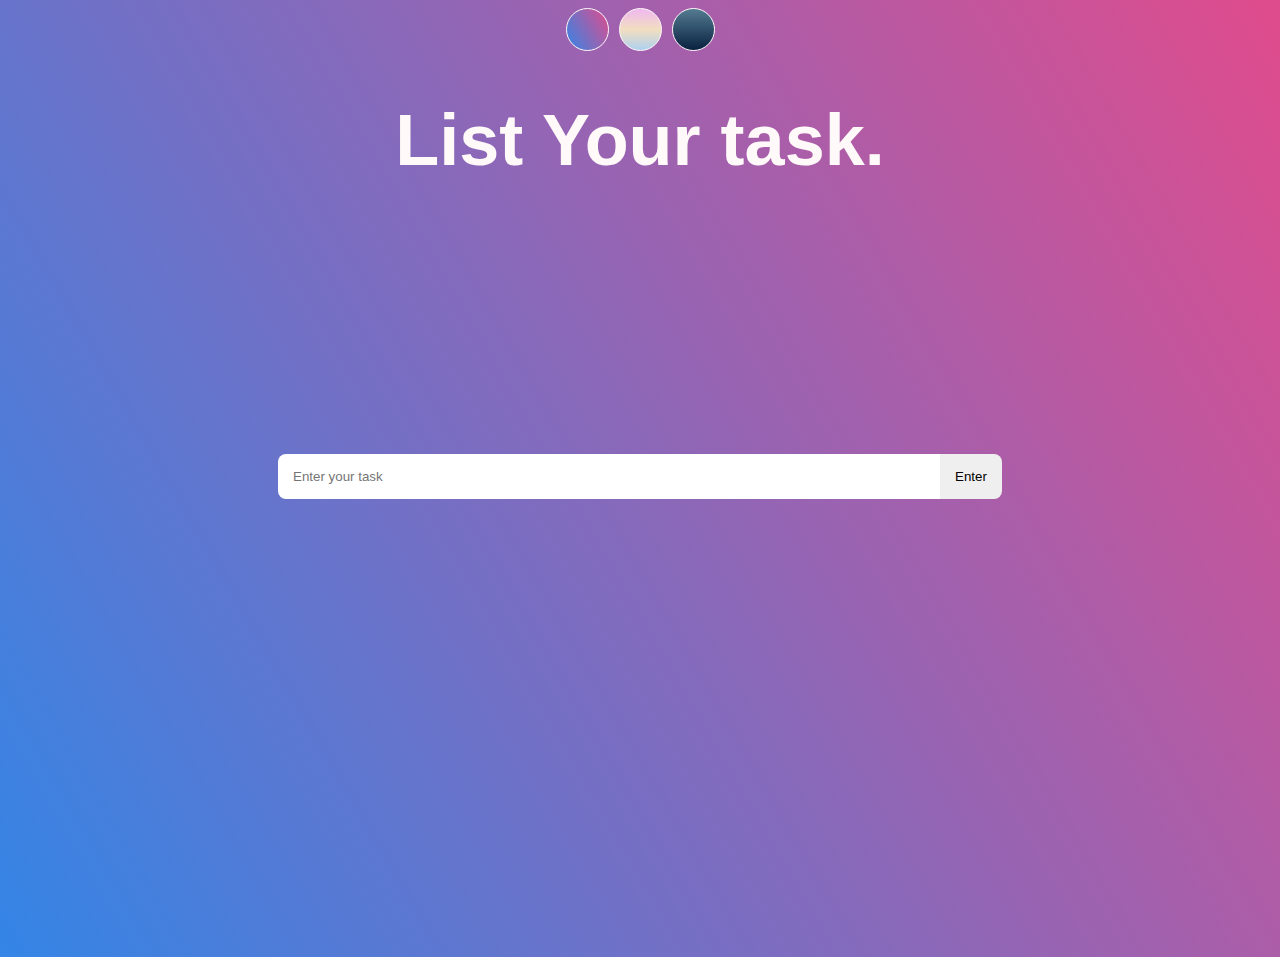
<file: index.html>
<!DOCTYPE html>
<html lang="en">
<head>
    <meta charset="UTF-8">
    <meta name="viewport" content="width=device-width, initial-scale=1.0">
    <title>To Do List</title>
    <link rel="shortcut icon" href="favicon.png">
    <link rel="stylesheet" href="style.css">
    <link rel="stylesheet" href="https://cdnjs.cloudflare.com/ajax/libs/font-awesome/6.0.0-beta3/css/all.min.css">
</head>
<body class="theme">
    <div class="Theme-changer">
        <div class="light select theme" id="default"></div>
        <div class="dark select theme1" id="light" style="margin-left: 10px;margin-right: 10px;"></div>
        <div class="default select theme2" id="dark"></div>
    </div>
    <h1>List Your task.</h1>
    <div class="contain">
        <div class="contain1">
            <form id="form">
                <input type="text" id="input" placeholder="Enter your task">
                <button id="add" class="btn-hover">Enter</button>
            </form>
        </div>
        <br>
            <div class="res2">
                <ul class="edit">
                    <!-- <div class="inside"> 
                        <ol>Dummy List</ol>
                         <button class="btn-hover"><i class="fa-solid fa-trash" id="Delete"></i></i></button>
                        <button class="btn-hover" style="border-top-right-radius:1rem;border-bottom-right-radius: 1rem;" id="Edit"><i class="fa-solid fa-pen-to-square"></i></button>  
                    </div> -->
                </ul>
        </div>
    </div>
</body>
<script type="module" src="script.js"></script>
</html>
</file>
<file: style.css>
body {
    font-family: 'Trebuchet MS', 'Lucida Sans Unicode', 'Lucida Grande', 'Lucida Sans', Arial, sans-serif;
    align-content: center;
    text-align: center;
    justify-content: center;
}

.Theme-changer {
    display: flex;
    justify-content: center;
    align-items: center;

}

.select {
    border: 1px solid black;
    border-radius: 100%;
    width: 41px;
    height: 41px;
}


.theme {
    background: rgb(224, 76, 141);
    background: linear-gradient(240deg, rgba(224, 76, 141, 1) 0%, rgba(51, 133, 230, 1) 100%);
    color: #fff9f9;
    border-color: #fff9f9;
    transition: background-color 3s ease-in, color 500ms ease-in;
}

.theme1 {
    background: hsla(208, 67%, 81%, 1);
    background: linear-gradient(90deg, hsla(208, 67%, 81%, 1) 0%, hsla(37, 65%, 85%, 1) 50%, hsla(301, 65%, 83%, 1) 100%);
    background: -moz-linear-gradient(90deg, hsla(208, 67%, 81%, 1) 0%, hsla(37, 65%, 85%, 1) 50%, hsla(301, 65%, 83%, 1) 100%);    
    background: -webkit-linear-gradient(90deg, hsla(208, 67%, 81%, 1) 0%, hsla(37, 65%, 85%, 1) 50%, hsla(301, 65%, 83%, 1) 100%);
    filter: progid: DXImageTransform.Microsoft.gradient( startColorstr="#AED1EF", endColorstr="#F2DFC1", GradientType=1 );
    border-color: #fff9f9;
    color: black;
    transition: background-color 3s ease-in, color 500ms ease-in;
    
}

.theme2 {
    background: hsla(213, 77%, 14%, 1);
    background: linear-gradient(90deg, hsla(213, 77%, 14%, 1) 0%, hsla(202, 27%, 45%, 1) 100%);
    background: -moz-linear-gradient(90deg, hsla(213, 77%, 14%, 1) 0%, hsla(202, 27%, 45%, 1) 100%);
    background: -webkit-linear-gradient(90deg, hsla(213, 77%, 14%, 1) 0%, hsla(202, 27%, 45%, 1) 100%);
    filter: progid: DXImageTransform.Microsoft.gradient( startColorstr="#08203E", endColorstr="#557C93", GradientType=1 );
    color: #ffffff;
    border-color: #fff9f9;
    transition: background-color 3s ease-out, color 500ms ease-in;
    
}

h1 {
    font-size: 8vh;
}

.contain {
    height: 80vh;
}

.contain1 {
    height: 30vh;
    display: flex;
    flex-direction: column;
    justify-content: flex-end;
    align-items: center;
    /* padding: 30px; */
}

.res {
    padding-left: 0%;
    width: 100%;
    display: flex;
    justify-content: center;
    align-items: center;
}
.res ul {
    padding-inline-start: 0%;
}

.res ol {
    justify-content: center;
    list-style: none;
    width: 50%;
    background: rgb(170, 94, 169);
    background: linear-gradient(90deg, rgba(170, 94, 169, 1) 23%, rgba(213, 80, 147, 1) 32%, rgba(220, 78, 78, 1) 46%, rgba(224, 76, 141, 1) 100%, rgba(51, 133, 230, 1) 100%);
    border: 1px solid white;
    font-size: x-large;
    border-radius: 1rem;
    border-top-right-radius: 0%;
    border-bottom-right-radius: 0%;
    /* transition: background-color 300ms ease-in-out, color 300ms ease-in-out;  */
}
/* Next Band */
.res1 {
    padding-left: 0%;
    width: 100%;
    display: flex;
    justify-content: center;
    align-items: center;
}
.res1 ul {
    padding-inline-start: 0%;
}

.res1 ol {
    justify-content: center;
    list-style: none;
    width: 50%;
    background: rgb(172,172,182);
    background: linear-gradient(58deg, rgba(172,172,182,1) 15%, rgba(121,121,119,1) 100%);
    color: black;
    font-size: x-large;
    border-radius: 1rem;
    border-top-right-radius: 0%;
    border-bottom-right-radius: 0%;
}
/* Next Band  */

.res2 {
    padding-left: 0%;
    width: 100%;
    display: flex;
    justify-content: center;
    align-items: center;
}
.res2 ul {
    padding-inline-start: 0%;
}

.res2 ol {
    justify-content: center;
    list-style: none;
    width: 50%;
    background: rgb(200,200,237);
    background: linear-gradient(58deg, rgba(200,200,237,1) 15%, rgba(255,254,233,1) 100%);
    color: black;
    border: 1px solid white;
    font-size: x-large;
    border-radius: 1rem;
    border-top-right-radius: 0%;
    border-bottom-right-radius: 0%;
}

.inside {
    text-align: center;
    width: 70vw;
    padding-bottom: 10px;
    height: max-content;
    display: flex;
    align-content: center;
    justify-content: center;
}

.inside button {
    right: 45vmin;
    font-size: large;
    padding: 15px;
    border: none;
    justify-content: center;
    align-items: center;
    width: fit-content;
    border: 1px white;
}

.inside ol {
    text-align: center;
    display: flex;
    justify-content: center;
    align-items: center;

}

form {
    display: flex;
    width: 100%;
    align-items: center;
    justify-content: center;

}

form input {
    width: 50%;
    border: none;
    border-top-left-radius: 0.5rem;
    border-bottom-left-radius: 0.5rem;
    padding: 15px;
    outline: none;
    transition: background-color 200ms ease-out, color 100ms ease-in;
}

form input:hover {
    color: black;
    background-color: #cbcbcb;
}

form button {
    padding: 15px;
    border-top-right-radius: 0.5rem;
    border-bottom-right-radius: 0.5rem;
    border: none;
    transition: background-color 200ms ease-out, color 100ms ease-out;
}

.btn-hover {
    transition: background-color 200ms ease-out, color 100ms ease-out;
}

.btn-hover:hover {
    background-color: #000000;
    color: #fff9f9;
}
</file>
